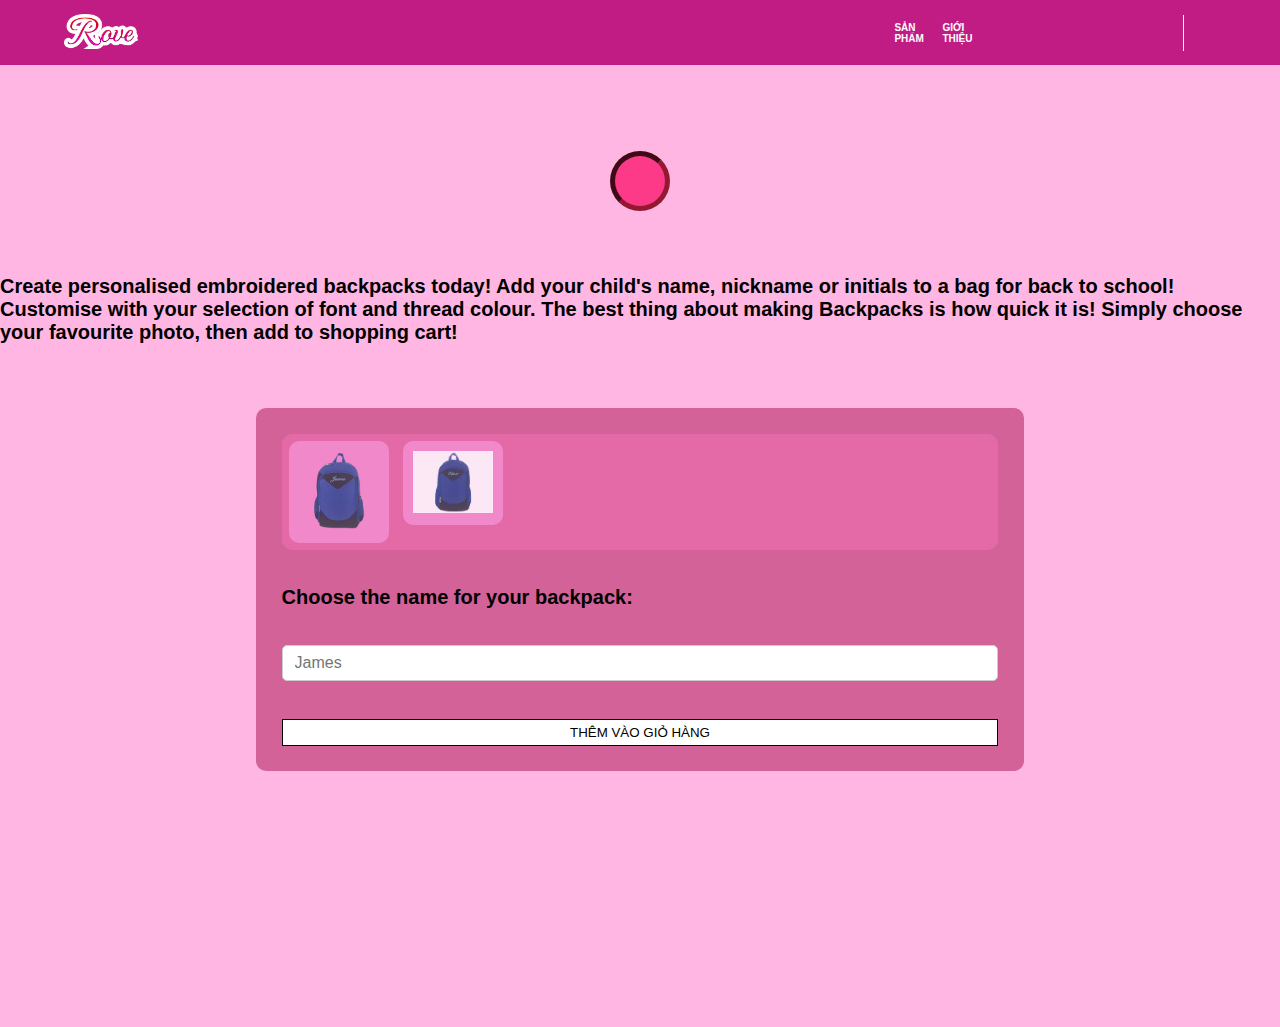
<file: lesson6/Blue James Backpack - Large Size.html>
<!DOCTYPE html>
<html lang="en">
<head>
    <meta charset="UTF-8">
    <meta http-equiv="X-UA-Compatible" content="IE=edge">
    <meta name="viewport" content="width=device-width, initial-scale=1.0">
    <title>Online Shopping Page</title>
    <link rel="stylesheet" href="style.css">
    <link rel="stylesheet" href="https://cdnjs.cloudflare.com/ajax/libs/font-awesome/6.1.1/css/all.min.css" integrity="sha512-KfkfwYDsLkIlwQp6LFnl8zNdLGxu9YAA1QvwINks4PhcElQSvqcyVLLD9aMhXd13uQjoXtEKNosOWaZqXgel0g==" crossorigin="anonymous" referrerpolicy="no-referrer" />
</head>
<body>
<div class="container">
<div class="top-menu">
    <div>
        <img src="images/logo.png" class="logoimg" alt="lennin">
    </div>
    <div class="page">
        <a href="#">Sản phẩm</a>
        <a href="#">Giới thiệu</a>
    </div>
    <div class="icon">
        <i class="fa-solid fa-magnifying-glass"></i>
        <a href="cart.html">
            <i class="fa-solid fa-cart-shopping"></i>
        </a>
        <a href="login.html">
            <i class="fa-solid fa-user" id="users"></i>
        </a>
        <div class="lines"></div>
        <i class="fa-solid fa-globe"></i>
    </div>
</div>
<a href="./shop.html"><button class="goback" ><i class="fa-solid fa-house-chimney fa-2xl"></i></button></a>
<h1>Create personalised embroidered backpacks today! Add your child's name, nickname or initials to a bag for back to school! Customise with your selection of font and thread colour.
The best thing about making Backpacks is how quick it is! Simply choose your favourite photo, then add to shopping cart!</h1>
<div class="gallery">
<div class="row">
  <div class="column">
    <img src="images/bluebackpack.webp" style="width: 100%;" onclick="myFunction(this);">
  </div>
  <div class="column">
    <img src="images/bluebackpack2.webp" style="width: 100%;" onclick="myFunction(this);">
  </div>
</div>

<div class="containere" style="width: 20%;">
    <img id="expandedImg" class="bigimg">
  </div>
  <div style="display:block;">  
    <h1 style="margin-top: 5%;">Choose the name for your backpack:</h1>
    <input type="text" class="input" style="margin-top: 5%;" placeholder="James">

    <button onclick="addToCart()" class="containerbutton">Thêm vào giỏ hàng</button>
  </div>
</div>
</div>

<script>
    function myFunction(imgs) {
      var expandImg = document.getElementById("expandedImg");
      expandImg.src = imgs.src;
      expandImg.parentElement.style.display = "flex";
    }
    </script>
</body>
</html>
</file>
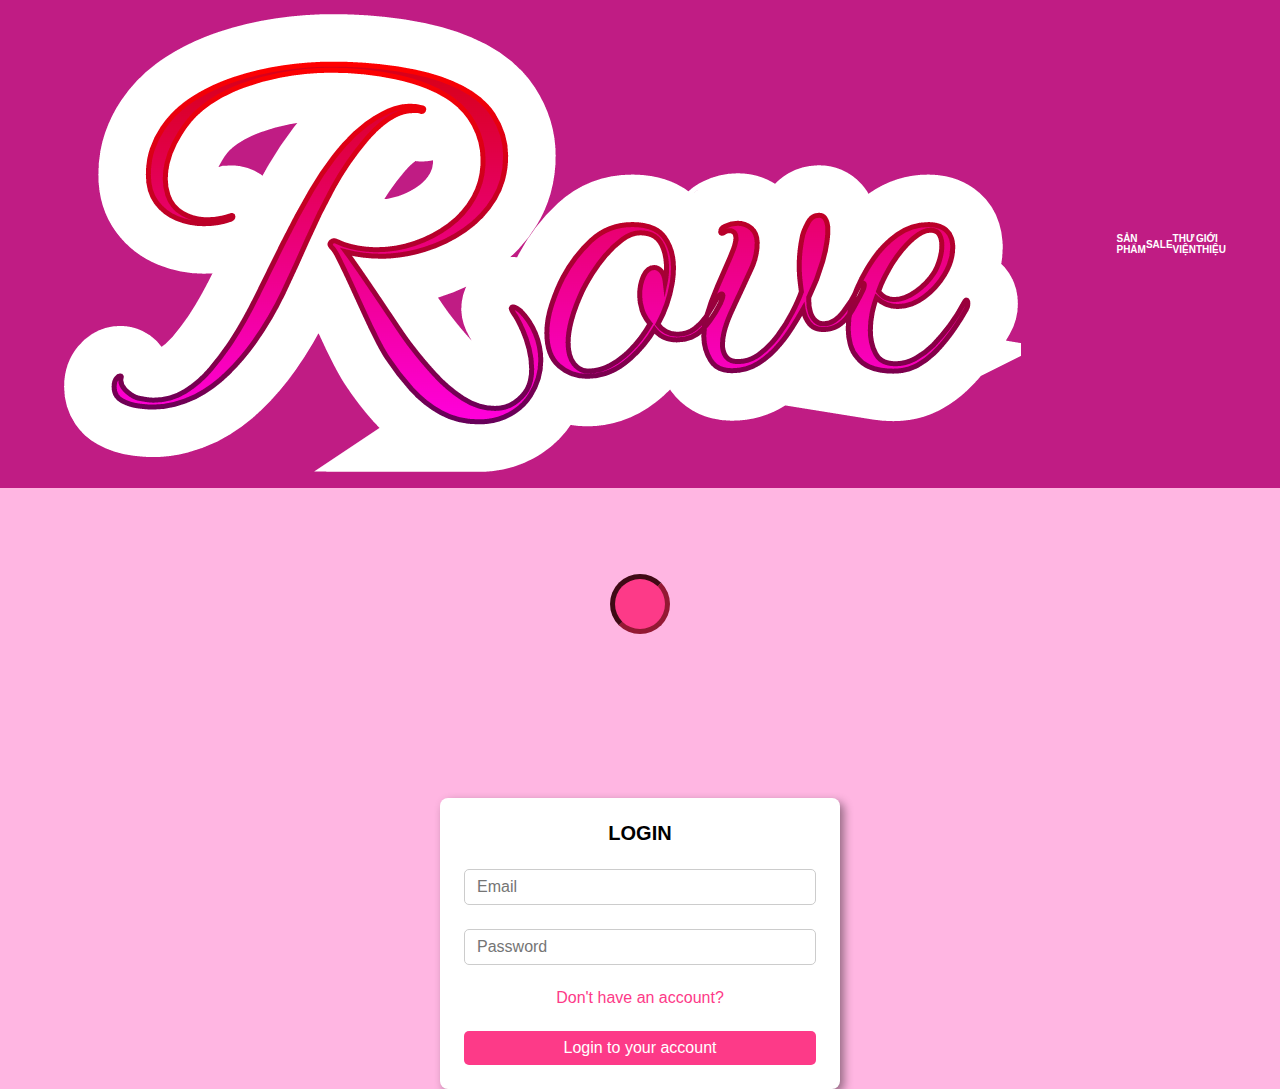
<file: lesson6/login.html>
<!DOCTYPE html>
<html lang="en">
<head>
    <meta charset="UTF-8">
    <meta http-equiv="X-UA-Compatible" content="IE=edge">
    <meta name="viewport" content="width=device-width, initial-scale=1.0">
    <title>Document</title>
    <link rel="stylesheet" href="./style.css">
    <link rel="stylesheet" href="https://cdnjs.cloudflare.com/ajax/libs/font-awesome/6.1.1/css/all.min.css" integrity="sha512-KfkfwYDsLkIlwQp6LFnl8zNdLGxu9YAA1QvwINks4PhcElQSvqcyVLLD9aMhXd13uQjoXtEKNosOWaZqXgel0g==" crossorigin="anonymous" referrerpolicy="no-referrer" />
</head>
<body>
    <main class="main">
                <div class="top-menu">
            <div>
                <img src="images/logo.png" alt="lennin">
            </div>
            <div class="page">
                <a href="#">Sản phẩm</a>
                <a href="#">Sale</a>
                <a href="#">Thư viện</a>
                <a href="#">Giới thiệu</a>
            </div>
            <div class="icon">
                <i class="fa-solid fa-magnifying-glass"></i>
                <a href="cart.html">
                    <i class="fa-solid fa-cart-shopping"></i>
                </a>
                <a href="login.html">
                    <i class="fa-solid fa-user" id="users"></i>
                </a>
                <div class="lines"></div>
                <i class="fa-solid fa-globe"></i>
            </div>
        </div>  

        <a href="./shop.html"><button class="goback" ><i class="fa-solid fa-house-chimney fa-2xl"></i></button></a>
        <div class="login-wrap">
            <h1 class="title">Login</h1>
            <form action="" id="login-form">
                <input type="email" placeholder="Email" name="email" class="email-input input">
                <input type="pas" name="password" placeholder="Password" class="password-input input">
                <a href="./register.html" class="register-link">Don't have an account?</a>
                <button class="submit-btn">Login to your account</button>
            </form>
        </div>
    </main>
    <script src="./login.js"></script>
</body>
</html>
</file>
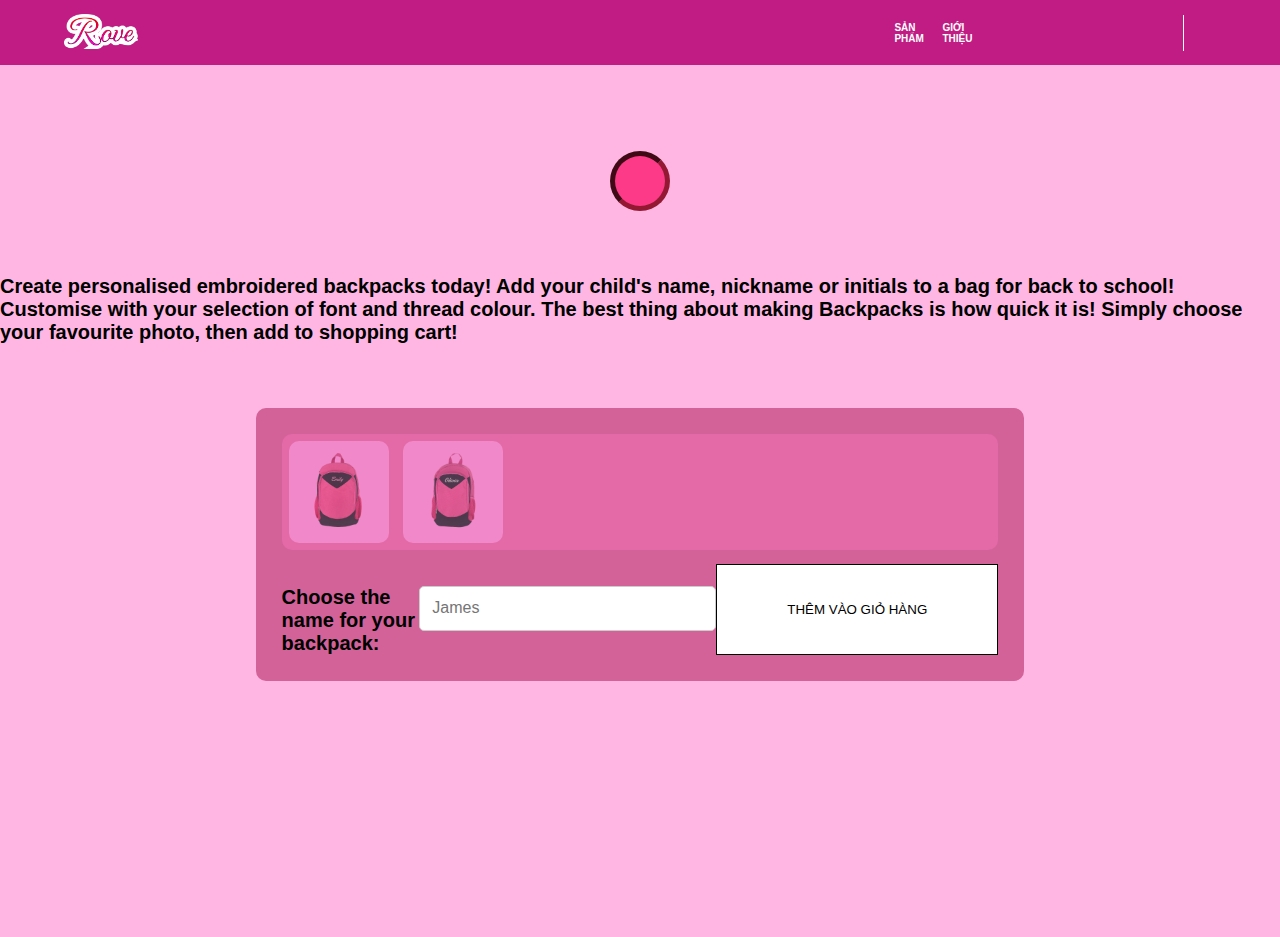
<file: lesson6/Pink Emily Backpack - Large Size.html>
<!DOCTYPE html>
<html lang="en">
<head>
    <meta charset="UTF-8">
    <meta http-equiv="X-UA-Compatible" content="IE=edge">
    <meta name="viewport" content="width=device-width, initial-scale=1.0">
    <title>Online Shopping Page</title>
    <link rel="stylesheet" href="style.css">
    <link rel="stylesheet" href="https://cdnjs.cloudflare.com/ajax/libs/font-awesome/6.1.1/css/all.min.css" integrity="sha512-KfkfwYDsLkIlwQp6LFnl8zNdLGxu9YAA1QvwINks4PhcElQSvqcyVLLD9aMhXd13uQjoXtEKNosOWaZqXgel0g==" crossorigin="anonymous" referrerpolicy="no-referrer" />
</head>
<body>
<div class="container">
<div class="top-menu">
    <div>
        <img src="images/logo.png" class="logoimg" alt="lennin">
    </div>
    <div class="page">
        <a href="#">Sản phẩm</a>
        <a href="#">Giới thiệu</a>
    </div>
    <div class="icon">
        <i class="fa-solid fa-magnifying-glass"></i>
        <a href="cart.html">
            <i class="fa-solid fa-cart-shopping"></i>
        </a>
        <a href="login.html">
            <i class="fa-solid fa-user" id="users"></i>
        </a>
        <div class="lines"></div>
        <i class="fa-solid fa-globe"></i>
    </div>
</div>
<a href="./shop.html"><button class="goback" ><i class="fa-solid fa-house-chimney fa-2xl"></i></button></a>
<h1>Create personalised embroidered backpacks today! Add your child's name, nickname or initials to a bag for back to school! Customise with your selection of font and thread colour.
The best thing about making Backpacks is how quick it is! Simply choose your favourite photo, then add to shopping cart!</h1>
<div class="gallery">
<div class="row">
  <div class="column">
    <img src="images/pinkbackpack.webp" style="width: 100%;" onclick="myFunction(this);">
  </div>
  <div class="column">
    <img src="images/pinkbackpack2.webp" style="width: 100%;" onclick="myFunction(this);">
  </div>
</div>

<div class="containere" style="width: 20%;">
    <img id="expandedImg" class="bigimg">
  </div>
  <div style="display:flex;">
    <h1 style="margin-top: 5%;">Choose the name for your backpack:</h1>
    <input type="text" class="input" style="margin-top: 5%;" placeholder="James">

    <button onclick="addToCart()" class="containerbutton">Thêm vào giỏ hàng</button>
</div>
</div>
</div>

<script>
    function myFunction(imgs) {
      var expandImg = document.getElementById("expandedImg");
      expandImg.src = imgs.src;
      expandImg.parentElement.style = "float: left; margin-top: 5%;";
      expandImg.parentElement.style.display = "flex";
    }
    </script>
</body>
</html>
</file>
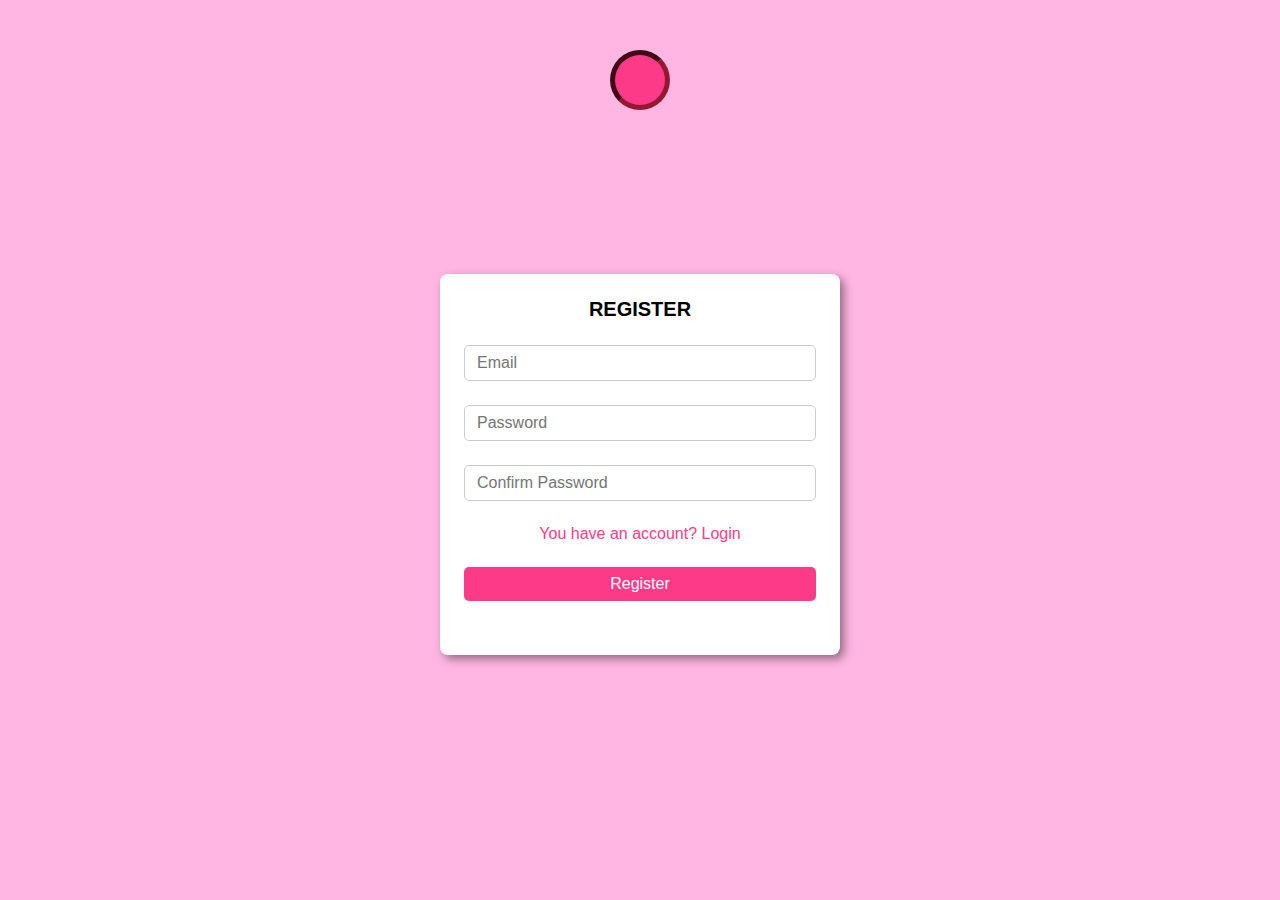
<file: lesson6/register.html>
<!DOCTYPE html>
<html lang="en">
<head>
    <meta charset="UTF-8">
    <meta http-equiv="X-UA-Compatible" content="IE=edge">
    <meta name="viewport" content="width=device-width, initial-scale=1.0">
    <title>Document</title>
    <link rel="stylesheet" href="./style.css">
    <link rel="stylesheet" href="https://cdnjs.cloudflare.com/ajax/libs/font-awesome/6.1.1/css/all.min.css" integrity="sha512-KfkfwYDsLkIlwQp6LFnl8zNdLGxu9YAA1QvwINks4PhcElQSvqcyVLLD9aMhXd13uQjoXtEKNosOWaZqXgel0g==" crossorigin="anonymous" referrerpolicy="no-referrer" />
</head>
<body>
    <main class="main">
        <button class="goback"><i class="fa-solid fa-house-chimney"></i></button>
        <div class="login-wrap">
            <h1 class="title">Register</h1>
            <form action="" id="register-form">
                <input type="email" placeholder="Email" name="email" class="email-input input">
                <input type="password" name="spasswordsword" placeholder="Password" class="password-input input">
                <input type="password" name="repassword" placeholder="Confirm Password" class="repassword-input input">
                <a href="./login.html" class="register-link">You have an account? Login</a>
                <button class="submit-btn">Register</button>
                <p id="noti-mess">Vui lòng điền đầy đủ thông tin</p>
            </form>
        </div>
    </main>
    <script src="./register.js"></script>
</body>
</html>
</file>
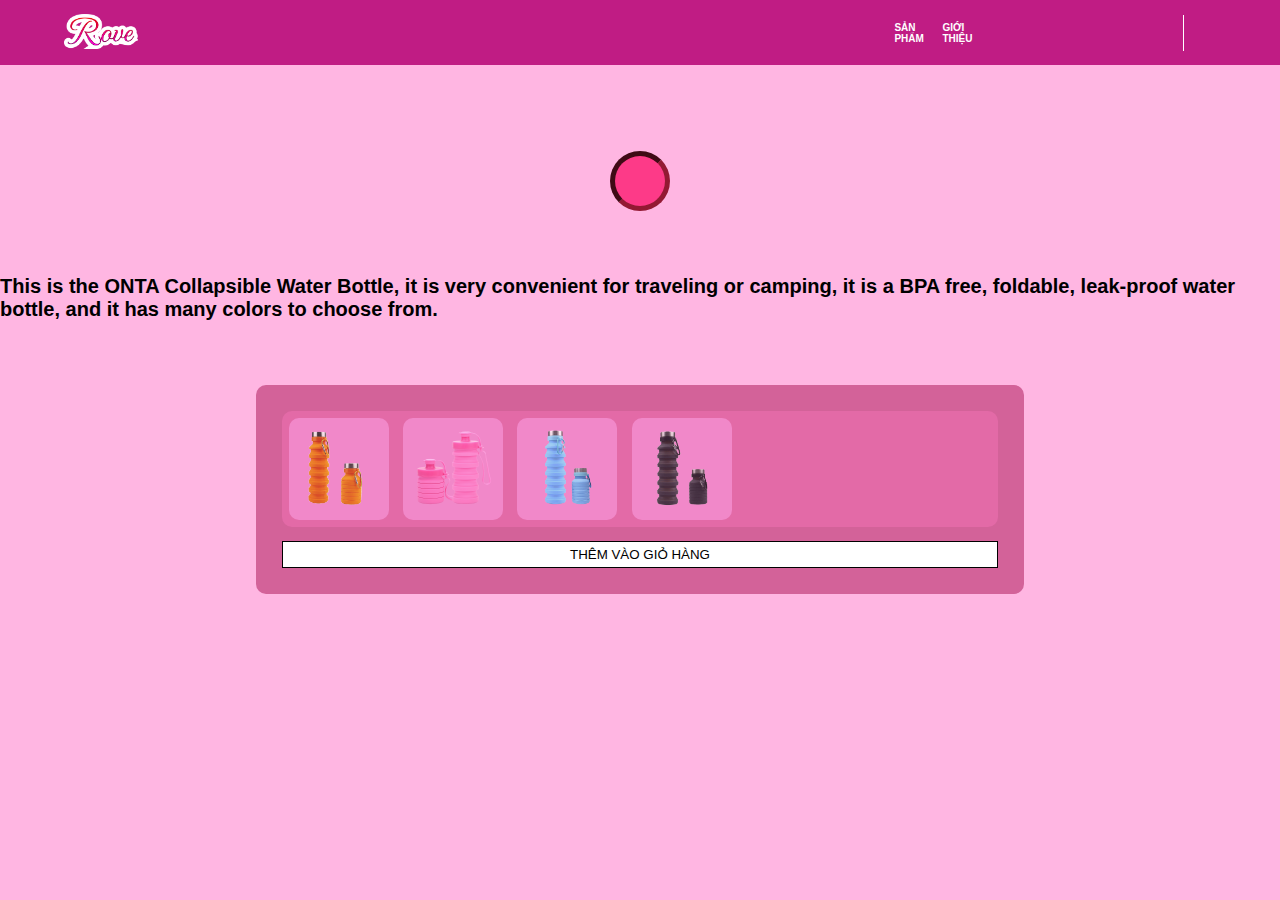
<file: lesson6/Silicon Collapsible Pink Bottle.html>
<!DOCTYPE html>
<html lang="en">
<head>
    <meta charset="UTF-8">
    <meta http-equiv="X-UA-Compatible" content="IE=edge">
    <meta name="viewport" content="width=device-width, initial-scale=1.0">
    <title>Online Shopping Page</title>
    <link rel="stylesheet" href="style.css">
    <link rel="stylesheet" href="https://cdnjs.cloudflare.com/ajax/libs/font-awesome/6.1.1/css/all.min.css" integrity="sha512-KfkfwYDsLkIlwQp6LFnl8zNdLGxu9YAA1QvwINks4PhcElQSvqcyVLLD9aMhXd13uQjoXtEKNosOWaZqXgel0g==" crossorigin="anonymous" referrerpolicy="no-referrer" />
</head>
<body>
<div class="container">
<div class="top-menu">
    <div>
        <img src="images/logo.png" class="logoimg" alt="lennin">
    </div>
    <div class="page">
        <a href="#">Sản phẩm</a>
        <a href="#">Giới thiệu</a>
    </div>
    <div class="icon">
        <i class="fa-solid fa-magnifying-glass"></i>
        <a href="cart.html">
            <i class="fa-solid fa-cart-shopping"></i>
        </a>
        <a href="login.html">
            <i class="fa-solid fa-user" id="users"></i>
        </a>
        <div class="lines"></div>
        <i class="fa-solid fa-globe"></i>
    </div>
</div>
<a href="./shop.html"><button class="goback" ><i class="fa-solid fa-house-chimney fa-2xl"></i></button></a>
<h1>This is the ONTA Collapsible Water Bottle, it is very convenient for traveling or camping, it is a BPA free, foldable, leak-proof water bottle, and it has many colors to choose from.</h1>
<div class="gallery">
<div class="row">
  <div class="column">
    <img src="images/orangebottle.png" style="width: 100%;" onclick="myFunction(this);">
  </div>
  <div class="column">
    <img src="images/SiliconPinkBottle.webp" style="width: 100%;" onclick="myFunction(this);">
  </div>
  <div class="column">
    <img src="images/bluebottle.png" style="width: 100%;" onclick="myFunction(this);">
  </div>
  <div class="column">
    <img src="images/blackbottle.png" style="width: 100%;" onclick="myFunction(this);">
  </div>
</div><div class="containere" style="width: 20%;">
    <img id="expandedImg" class="bigimg">
  </div>
  <div style="display:block;">  

    <button onclick="addToCart()" class="containerbutton">Thêm vào giỏ hàng</button>
  </div>
</div>
</div>

<script>
    function myFunction(imgs) {
      var expandImg = document.getElementById("expandedImg");
      expandImg.src = imgs.src;
      expandImg.parentElement.style.display = "flex";
    }
    </script>
</body>
</html>
</file>
<file: lesson6/style.css>
* {
    margin: 0;
    padding: 0;
    box-sizing: border-box;
}

html {
    font-size: 10px;
}
body {
    background-color: #ffb6e2;
}



.logoimg{
width: 10%;
}

.login-wrap {
    width: 40rem;
    max-width: 100%;
    margin:0 auto;
    margin-top: 10rem;
    padding: 2.4rem;
    border-radius: 0.8rem;
    box-shadow: 0.4rem 0.4rem 1rem rgba(0, 0, 0, 0.423);
    background-color: white;
}
.goback {
    width: 6rem;
    height: 6rem;
    margin-left: calc(50% - 3rem);
    margin-top: 5rem;
    border: 5px rgb(147, 25, 51) inset;
    border-radius: 100%;
    background-color: rgb(253, 58, 136);
    color: rgb(147, 25, 51);
    transition: all 0.2s ease-in-out;
}

.goback:hover {
    margin-left: calc(50% - 3.5rem);
    width: 7rem;
    height: 7rem;
    background-color: rgb(255, 128, 196);
    color: #ffff;
    border: 3px rgb(206, 42, 94) inset;
    margin-top: 4.5rem;
    transition: all 0.2s ease-in-out;
}

.goback:active {
    background-color: rgb(147, 25, 51);
    margin-left: calc(50% - 3.25rem);
    width: 6.5rem;
    height: 6.5rem;
    margin-top: 4.75rem;
    transition: 0s linear;
}

.login-wrap .title {
    text-align: center;
    margin-bottom: 2.4rem;
    text-transform: uppercase;
}


.input {
    width: 100%;
    padding: 0.8rem 1.2rem;
    font-size: 1.6rem;
    margin-bottom: 2.4rem;
    border-radius: 0.5rem;
    border: 0.1rem solid #ccc;
}


.login-wrap .input {
    width: 100%;
    padding: 0.8rem 1.2rem;
    font-size: 1.6rem;
    margin-bottom: 2.4rem;
    border-radius: 0.5rem;
    border: 0.1rem solid #ccc;
}

.login-wrap .register-link {
    color: rgb(253, 58, 136);
    font-size: 1.6rem;
    text-decoration: none;
    text-align: center;
    display: block;
    margin-bottom: 2.4rem;
}

.login-wrap .submit-btn {
    background-color: rgb(253, 58, 136);
    color: white;
    font-size: 1.6rem;
    font-weight: 500;
    padding: 0.8rem 2.4rem;
    width: 100%;
    border: none;
    border-radius: 0.5rem;
}

#noti-mess {
    margin-top: 1.2rem;
    text-align: center;
    font-size: 1.6rem;
    opacity: 0;
}

*{
    margin: 0;
    padding: 0;
    box-sizing: border-box;
    font-family: 'Segoe UI', Tahoma, Geneva, Verdana, sans-serif;
}


#highlight{
    border-bottom: 2px solid black;
    color: black;
}

a{
    text-decoration: none;
    cursor: pointer;
    color: #000;
}

.top-menu{
    background: rgb(192, 28, 132);
    color: white;
    display: grid;
    grid-template-columns: auto auto auto;
    grid-column-gap: 9em;
    grid-row-gap: 1em;
    padding: 14px 64px;
    margin-bottom: 36px;
}

.top-menu .page{
    display: flex;
    justify-content: space-evenly;   
    align-items: center;
    text-transform: uppercase;
    font-weight: 600;
    padding: 5%;
}

.top-menu .page a{
    color: white;
}

.top-menu .icon{
    display: flex;
    justify-content: flex-end;
    align-items: center;
}

.top-menu .icon a{
    text-decoration: none;
    color: white;
}

.top-menu .icon i{
    padding: 0 16px;
    cursor: pointer;
    font-size: 19px;
}

.lines{
    border-right: 1px solid white;
    height: 36px;
}

.main-content .selector{
    padding: 16px 0px;
    text-align: center;
}

.main-content .selector a{
    font-size: 17px;
    font-weight: 500;
    color: #989898;
    padding: 12px 22px;
}

#products {
    max-width: 1200px;
    margin: auto;
    display: grid;
    grid-template-columns: auto auto auto auto;
    grid-column-gap: 1em;
    grid-row-gap: 1em;
    padding: 2.5em 0;
    perspective: 700px;
}
  
#products .card {
    width: 28rem;
    height: 32rem;
    padding: 1em;
    border-radius: 10px;
    cursor: pointer;
    transition: transform 0.25s;
    background-color: #d36299;
    user-select: none;
}

#products .card:hover{
    transform: translateY(-0.1in) scale(105%);
}
#products .card:active{
    transform: rotateX(-10deg) scaleY(80%);
}

#products .card .image-container {
    height: 19.5rem;
    text-align: left;
    background-color: #e36aa7;
    border-radius: 5px;
    overflow: hidden;
}

#products .card .image-container img {
    max-width: 100%;
    object-fit: contain;
    display: block;
    margin-left: auto;
    margin-right: auto;
    margin-top: 12.5%;
    height: 15em;
    border:rgb(192, 28, 132), solid, 4px;
}
#products .card .cardbtn {
    display: block;
    margin-top: auto;
}

#products .card .container {
    padding-top: 1em;
    color: #110f29;
}

#products .card .container h5 {
    font-weight: 500;
    font-size: 18px;
}

#products .card .container h6 {
    font-weight: 400;
    font-size: 14px;
    padding-top: 5px;
}

#products .product-name {
    overflow: hidden;
    display: -webkit-box;
    -webkit-line-clamp: 1; /* number of lines to show */
            line-clamp: 1; 
    -webkit-box-orient: vertical;
 }
 .containerbutton{
    background-color: white;
    border: none;
    border: solid 1px black;
    margin-top: 14px;
    padding: 5px 0px;
    text-transform: uppercase;
    font-weight: 500;
    width: 100%;
    cursor: pointer;

}

#products .card .container button{
    background-color: white;
    border: none;
    border: solid 1px black;
    margin-top: 14px;
    padding: 5px 0px;
    text-transform: uppercase;
    font-weight: 500;
    width: 100%;
    cursor: pointer;

}

#products .card .container button:hover{
    background-color: black;
    color: white;
}

.column {
    float: left;
    width: 100px;
    padding: 10px;
    background-color: #f188c9;
    margin: 1% 1%;
    border-radius: 10px;
  }

  .column img {
    opacity: 0.8; 
    cursor: pointer; 
  }
  
  .column img:hover {
    opacity: 1;
  }

  .row:after {
    content: "";
    display: table;
    clear: both;
  }
  .row{
    background-color: #e36aa7;
    border-radius: 10px;
  }


  .gallery{
    background-color: #d36299;
    margin: 20%;
    padding: 2% 2%;
    border-radius: 10px;
    margin-top: 5%;
  }
  

  .bigimg {
    background-color: #e36aa7;
    border-radius: 10px;
    margin-top: 5%;
    display: flex;
    max-width: 300%;
    max-height: 300%;
    float: left;
  }

.goback{
    margin-bottom: 5%;
}

  
    
.submenu > li > a {
    position: relative;
    display: block;
    font-family: "Poppins", sans-serif;
    text-transform: uppercase;
    color: #222;
    text-decoration: none;
    font-size: 14px;
    margin: 0 15px;
    font-weight: 600;
    -webkit-transition: all 0.3s ease-in-out;
    -moz-transition: all 0.3s ease-in-out;
    -ms-transition: all 0.3s ease-in-out;
    -o-transition: all 0.3s ease-in-out;
    transition: all 0.3s ease-in-out;
}
.submenu {
    position: absolute;
    left: 0;
    top: 150%;
    width: 300px;
    text-align: left;
    background-color: #222222;
    z-index: 9999;
    -ms-filter: "progid:DXImageTransform.Microsoft.Alpha(Opacity=0)";
    filter: alpha(opacity=0);
    opacity: 0;
    visibility: hidden;
    -webkit-transition: all 0.3s ease-in-out;
    -moz-transition: all 0.3s ease-in-out;
    -ms-transition: all 0.3s ease-in-out;
    -o-transition: all 0.3s ease-in-out;
    transition: all 0.3s ease-in-out;
}
.submenu li:first-child {
    border-top: none;
}
.submenu > li {
    border-top: 1px solid #333333;
}
.submenu li {
    margin-left: 0;
}
.submenu > li > a {
    display: block;
    color: #fff;
    text-decoration: none;
    padding: 0 0 0 20px;
    line-height: 45px;
    -webkit-transition: all 0.3s ease-in-out;
    -moz-transition: all 0.3s ease-in-out;
    -ms-transition: all 0.3s ease-in-out;
    -o-transition: all 0.3s ease-in-out;
    transition: all 0.3s ease-in-out;
}
.submenu li:hover {
    top: 100%;
    -ms-filter: "progid:DXImageTransform.Microsoft.Alpha(Opacity=100)";
    filter: alpha(opacity=100);
    opacity: 1;
    visibility: visible;
}
</file>
